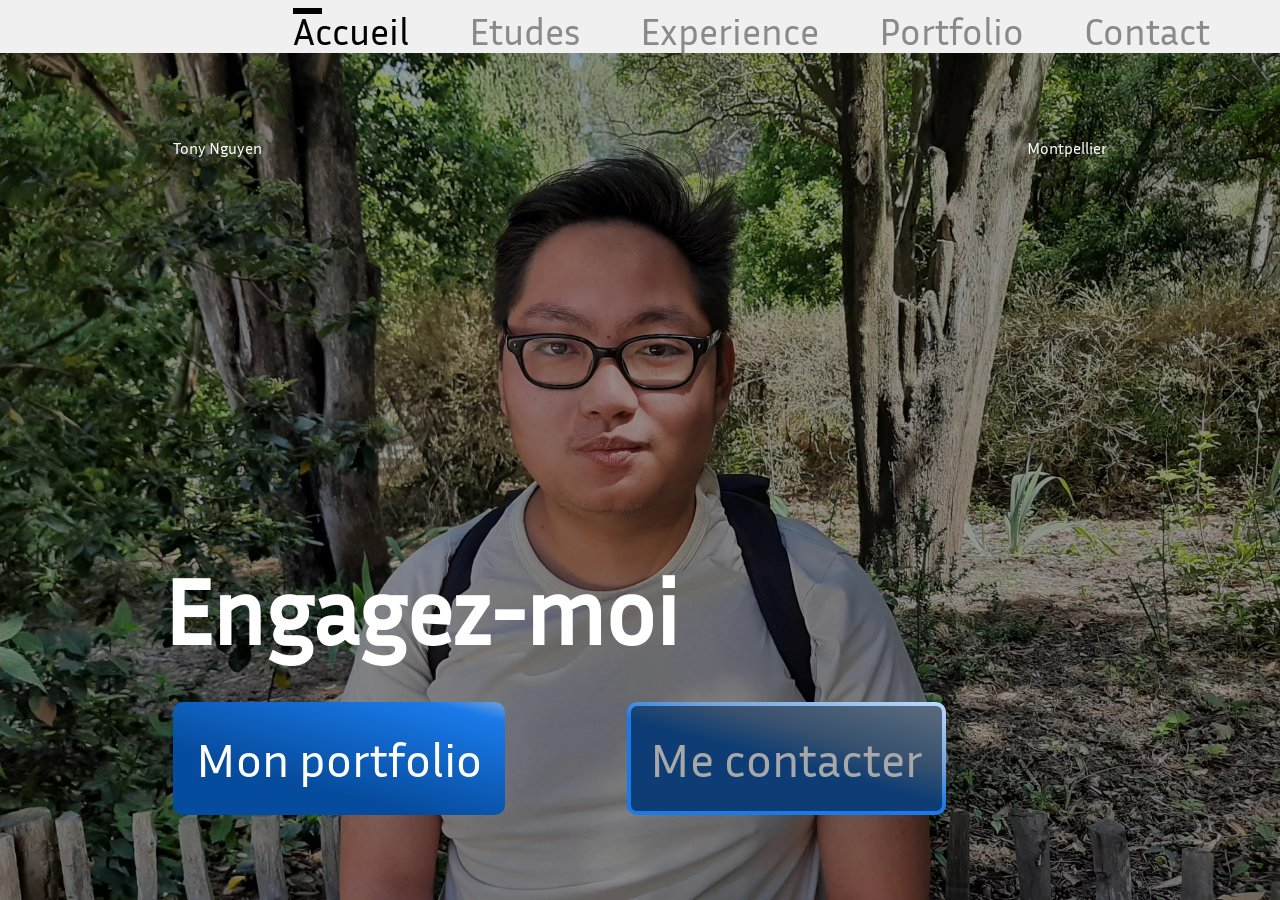
<file: index.html>
<!DOCTYPE html><html lang="en"><head>
  <meta charset="utf-8">
  <title>Tony Nguyen - CV</title>
  <base href="/">
  <meta name="viewport" content="width=device-width, initial-scale=1">
  <link rel="icon" type="image/x-icon" href="favicon.ico">
<style>html{height:100%;font-family:Inria Sans}body{display:grid;justify-items:center;height:100%;margin:0}app-root{display:grid;grid-template-rows:min-content 1fr;grid-template-columns:100vw;grid-template-areas:"header" "main";width:100%;height:100%}@font-face{font-family:Inria Sans;src:url(InriaSans-Regular.729f6283f8596dd5.ttf) format("truetype");font-display:swap}html{font-family:Inria Sans}:root{--main-bg-color:#F0F0F0;--main-orange-color:#FAA43F;--not-active-link-color:#8a8a8a;--hover-link-color:#696969;--nav-font-size:clamp(20px, 2.96875vw, 56px);--nav-column-gap:60px;--padding-horizontal:70px;--button-size:64px}*{margin:0;padding:0}</style><link rel="stylesheet" href="styles.93b4d2f767e466ff.css" media="print" onload="this.media='all'"><noscript><link rel="stylesheet" href="styles.93b4d2f767e466ff.css"></noscript></head>

<body>
  <app-root></app-root>
<script src="runtime.d4ca4e4d02eb2235.js" type="module"></script><script src="polyfills.4b45521ae018e0fc.js" type="module"></script><script src="main.0eee5b8e7d8a03d9.js" type="module"></script>

</body></html>
</file>
<file: styles.93b4d2f767e466ff.css>
html{height:100%;font-family:Inria Sans}body{display:grid;justify-items:center;height:100%;margin:0}app-root{display:grid;grid-template-rows:min-content 1fr;grid-template-columns:100vw;grid-template-areas:"header" "main";width:100%;height:100%}app-root nav{grid-area:header}app-root router-outlet+*{grid-area:main;background-color:var(--main-bg-color)}@font-face{font-family:Inria Sans;src:url(InriaSans-Regular.729f6283f8596dd5.ttf) format("truetype");font-display:swap}html{font-family:Inria Sans}:root{--main-bg-color: #F0F0F0;--main-orange-color: #FAA43F;--not-active-link-color: #8a8a8a;--hover-link-color: #696969;--nav-font-size: clamp(20px, 2.96875vw, 56px);--nav-column-gap: 60px;--padding-horizontal: 70px;--button-size: 64px}a{text-decoration:none}*{margin:0;padding:0}header{background-color:var(--main-bg-color)}
</file>
